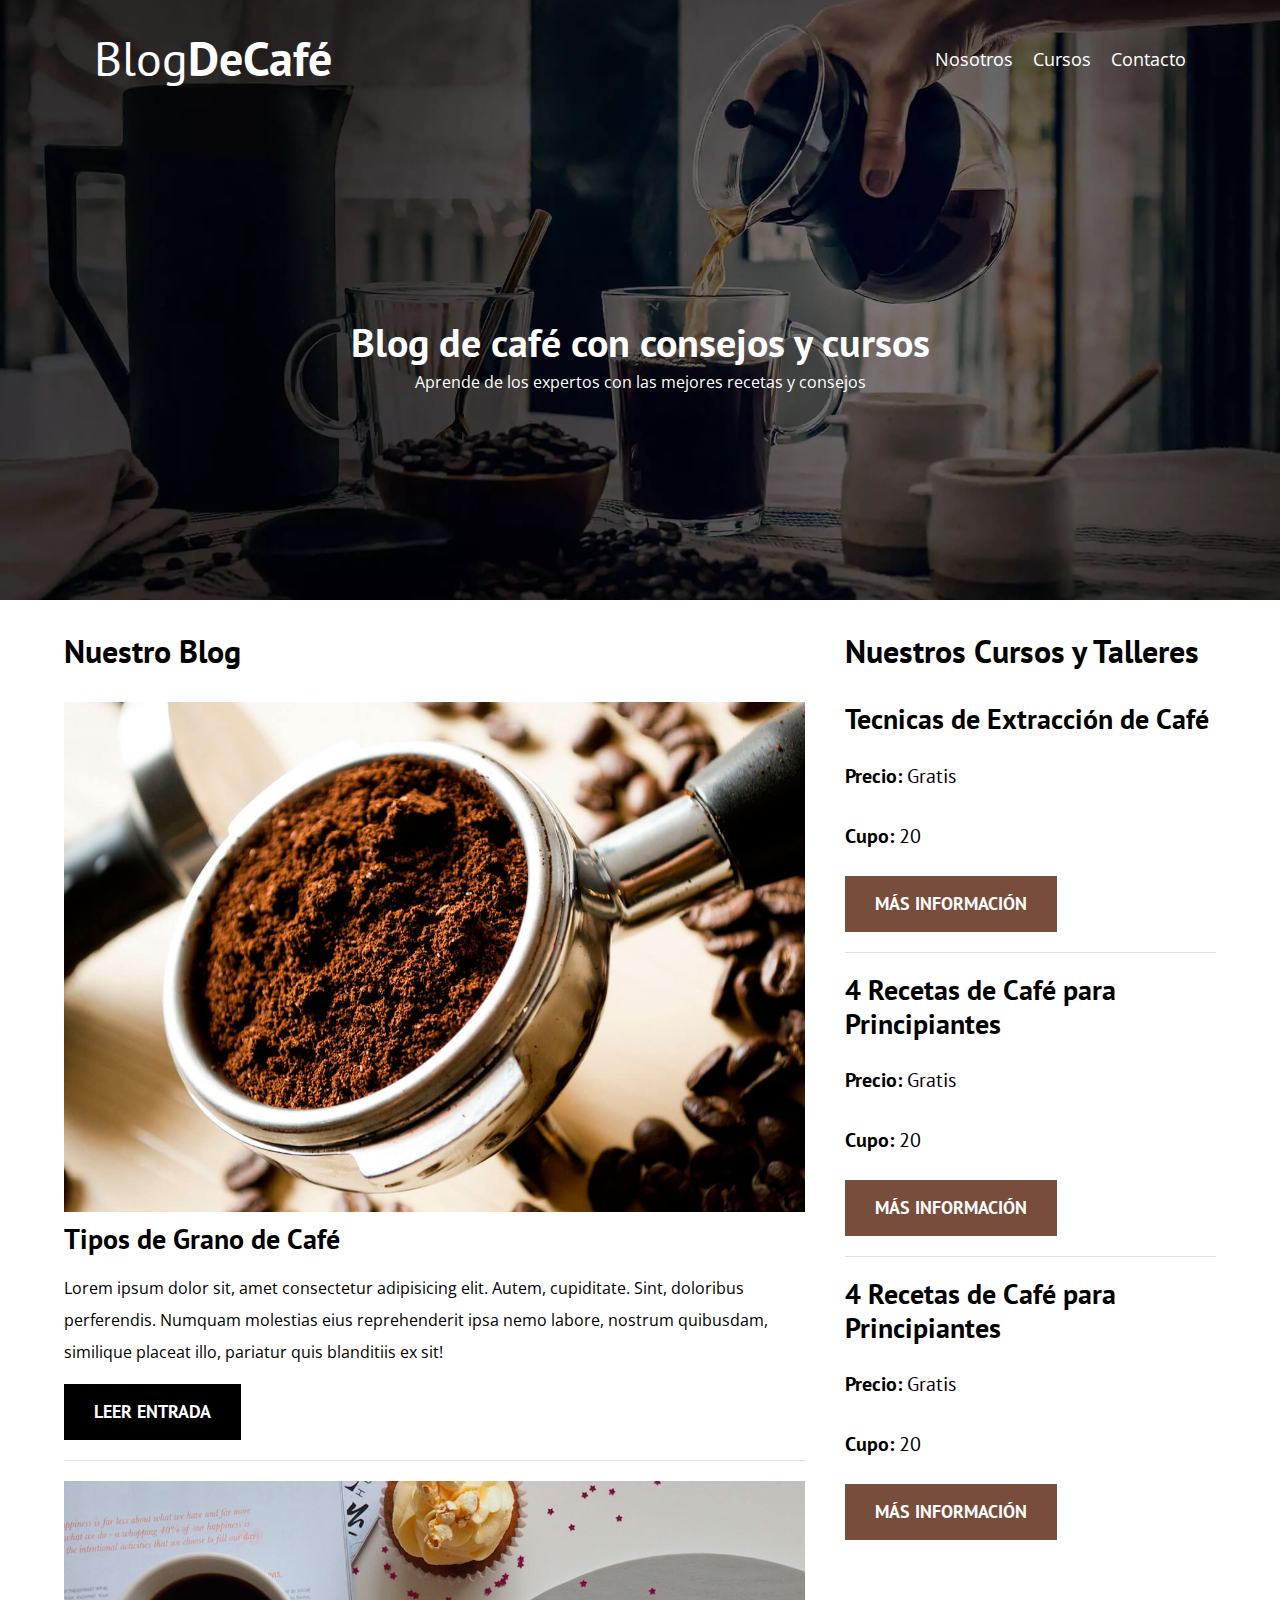
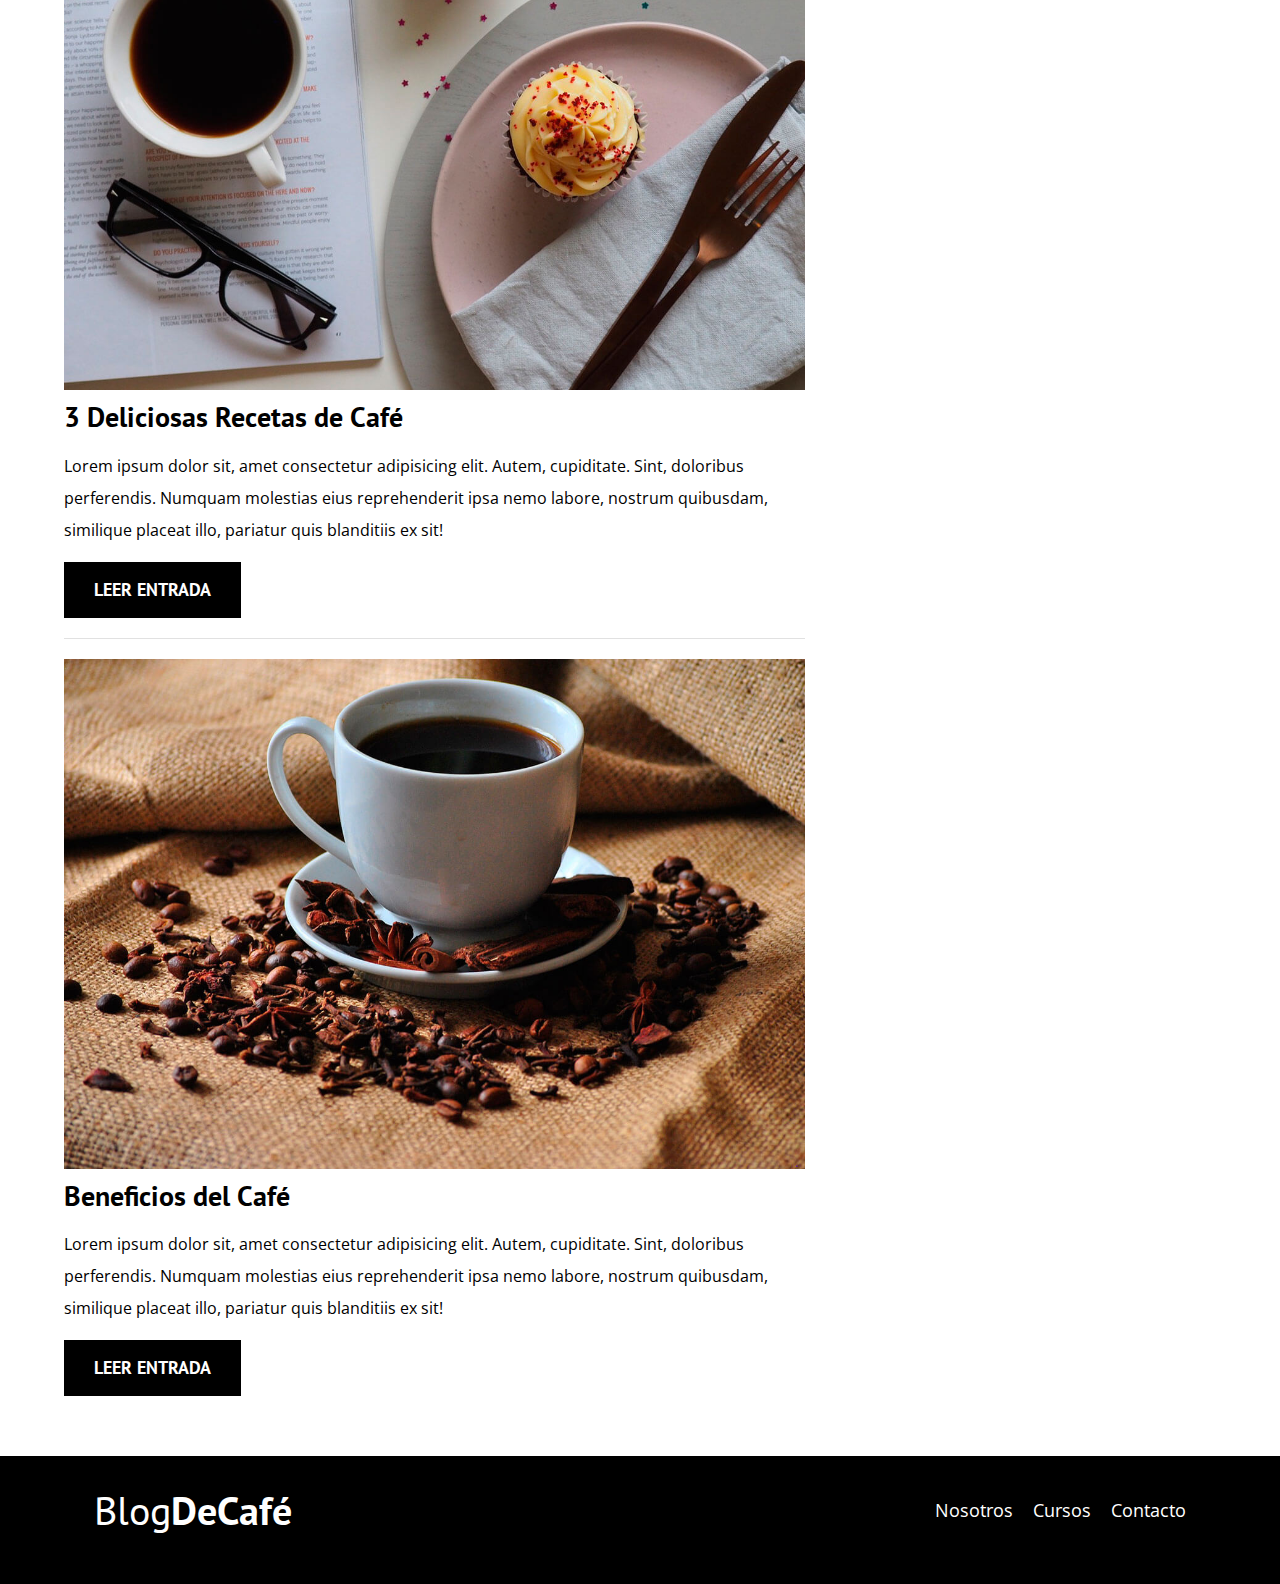
<file: index.html>
<!DOCTYPE html>
<html lang="en">
<head>
    <meta charset="UTF-8">
    <meta http-equiv="X-UA-Compatible" content="IE=edge">
    <meta name="viewport" content="width=device-width, initial-scale=1.0">
    <title>Blog de Café</title>
    <meta name="description" content="Página web de blog de café">
    <link rel="stylesheet" href="css/normalize.css">
    <link href="https://fonts.googleapis.com/css2?family=Open+Sans&family=PT+Sans:wght@400;700&display=swap" rel="stylesheet">
    <link href="https://fonts.googleapis.com/css2?family=Krub:wght@400;700&family=Staatliches&display=swap" rel="stylesheet">
    <link rel="stylesheet" href="css/style.css">

</head>
<body>

    <header class="header">

        <div class="contenedor">
            <div class="barra">
                <a class="logo" href="index.html">
                    <h1 class="logo__nombre no-margin centrar-texto">Blog<span class="logo__bold">DeCafé</span></h1>
                </a>
                <nav class="navegacion">
                    <a href="nosotros.html" class="navegacion__enlace">Nosotros</a>
                    <a href="cursos.html" class="navegacion__enlace">Cursos</a>
                    <a href="contacto.html" class="navegacion__enlace">Contacto</a>
                </nav>
            </div>
        </div>

        <div class="header__texto">
            <h2 class="no-margin">Blog de café con consejos y cursos</h2>
            <p class="no-margin">Aprende de los expertos con las mejores recetas y consejos</p>

        </div>
    </header>
    <div class="contenedor contenido-principal">
        <main class="blog">
            <h3>Nuestro Blog</h3>

            <article class="entrada"><!--Para entradas en blog img y cont-->
                <div class="entrada__imagen">
                    <img loading="lazy" src="img/blog1.jpg" alt="imagen blog">
                </div>

                <div class="entrada__contenido">
                    <h4 class="no-margin">Tipos de Grano de Café</h4>
                    <p>Lorem ipsum dolor sit, amet consectetur adipisicing elit. Autem, cupiditate. Sint, doloribus perferendis. Numquam molestias eius reprehenderit ipsa nemo labore, nostrum quibusdam, similique placeat illo, pariatur quis blanditiis ex sit!</p>
                    <a href="entrada.html" class="boton boton-primario">Leer Entrada</a>
                </div>
            </article>

            <article class="entrada"><!--Para entradas en blog img y cont-->
                <div class="entrada__imagen">
                    <img loading="lazy" src="img/blog2.jpg" alt="imagen blog">
                </div>

                <div class="entrada__contenido">
                    <h4 class="no-margin">3 Deliciosas Recetas de Café</h4>
                    <p>Lorem ipsum dolor sit, amet consectetur adipisicing elit. Autem, cupiditate. Sint, doloribus perferendis. Numquam molestias eius reprehenderit ipsa nemo labore, nostrum quibusdam, similique placeat illo, pariatur quis blanditiis ex sit!</p>
                    <a href="entrada.html" class="boton boton-primario">Leer Entrada</a>
                </div>
            </article>

            <article class="entrada"><!--Para entradas en blog img y cont-->
                <div class="entrada__imagen">
                    <img loading="lazy" src="img/blog3.jpg" alt="imagen blog">
                </div><!-- loading="lazy" carga paulatinamente los recursos a medida que el usuario va requiriendo. Mejora el rendimiento del servidor-->

                <div class="entrada__contenido">
                    <h4 class="no-margin">Beneficios del Café</h4>
                    <p>Lorem ipsum dolor sit, amet consectetur adipisicing elit. Autem, cupiditate. Sint, doloribus perferendis. Numquam molestias eius reprehenderit ipsa nemo labore, nostrum quibusdam, similique placeat illo, pariatur quis blanditiis ex sit!</p>
                    <a href="entrada.html" class="boton boton-primario">Leer Entrada</a>
                </div>
            </article>
        </main>

        <aside class="sidebar">
            <h3>Nuestros Cursos y Talleres</h3>

            <ul class="cursos no-padding">

                <li class="widget-curso">
                    <h4 class="no-margin">Tecnicas de Extracción de Café</h4>                    
                    <p class="widget-curso__label">Precio:
                        <span class="widget-curso__info">Gratis</span>
                    </p>
                    <p class="widget-curso__label">Cupo:
                        <span class="widget-curso__info">20</span>
                    </p>
                    <a href="entrada.html" class="boton boton-secundario">Más Información</a>
                </li>
                <li class="widget-curso">
                    <h4 class="no-margin">4 Recetas de Café para Principiantes</h4>                    
                    <p class="widget-curso__label">Precio:
                        <span class="widget-curso__info">Gratis</span>
                    </p>
                    <p class="widget-curso__label">Cupo:
                        <span class="widget-curso__info">20</span>
                    </p>
                    <a href="entrada.html" class="boton boton-secundario">Más Información</a>
                </li>
                <li class="widget-curso">
                    <h4 class="no-margin">4 Recetas de Café para Principiantes</h4>                    
                    <p class="widget-curso__label">Precio:
                        <span class="widget-curso__info">Gratis</span>
                    </p>
                    <p class="widget-curso__label">Cupo:
                        <span class="widget-curso__info">20</span>
                    </p>
                    <a href="entrada.html" class="boton boton-secundario">Más Información</a>
                </li>

            </ul>


        </aside>

    </div>
    
    <footer class="footer">
        <div class="contenedor">
            <div class="barra">
                <a class="logo" href="index.html">
                    <h2 class="logo__nombre no-margin centrar-texto">Blog<span class="logo__bold">DeCafé</span></h2>
                </a>
                <nav class="navegacion">
                    <a href="nosotros.html" class="navegacion__enlace">Nosotros</a>
                    <a href="cursos.html" class="navegacion__enlace">Cursos</a>
                    <a href="contacto.html" class="navegacion__enlace">Contacto</a>
                </nav>
            </div>
        </div>
    </footer>

<script src="js/modernizr.js"></script>

</body>

</html>
</file>
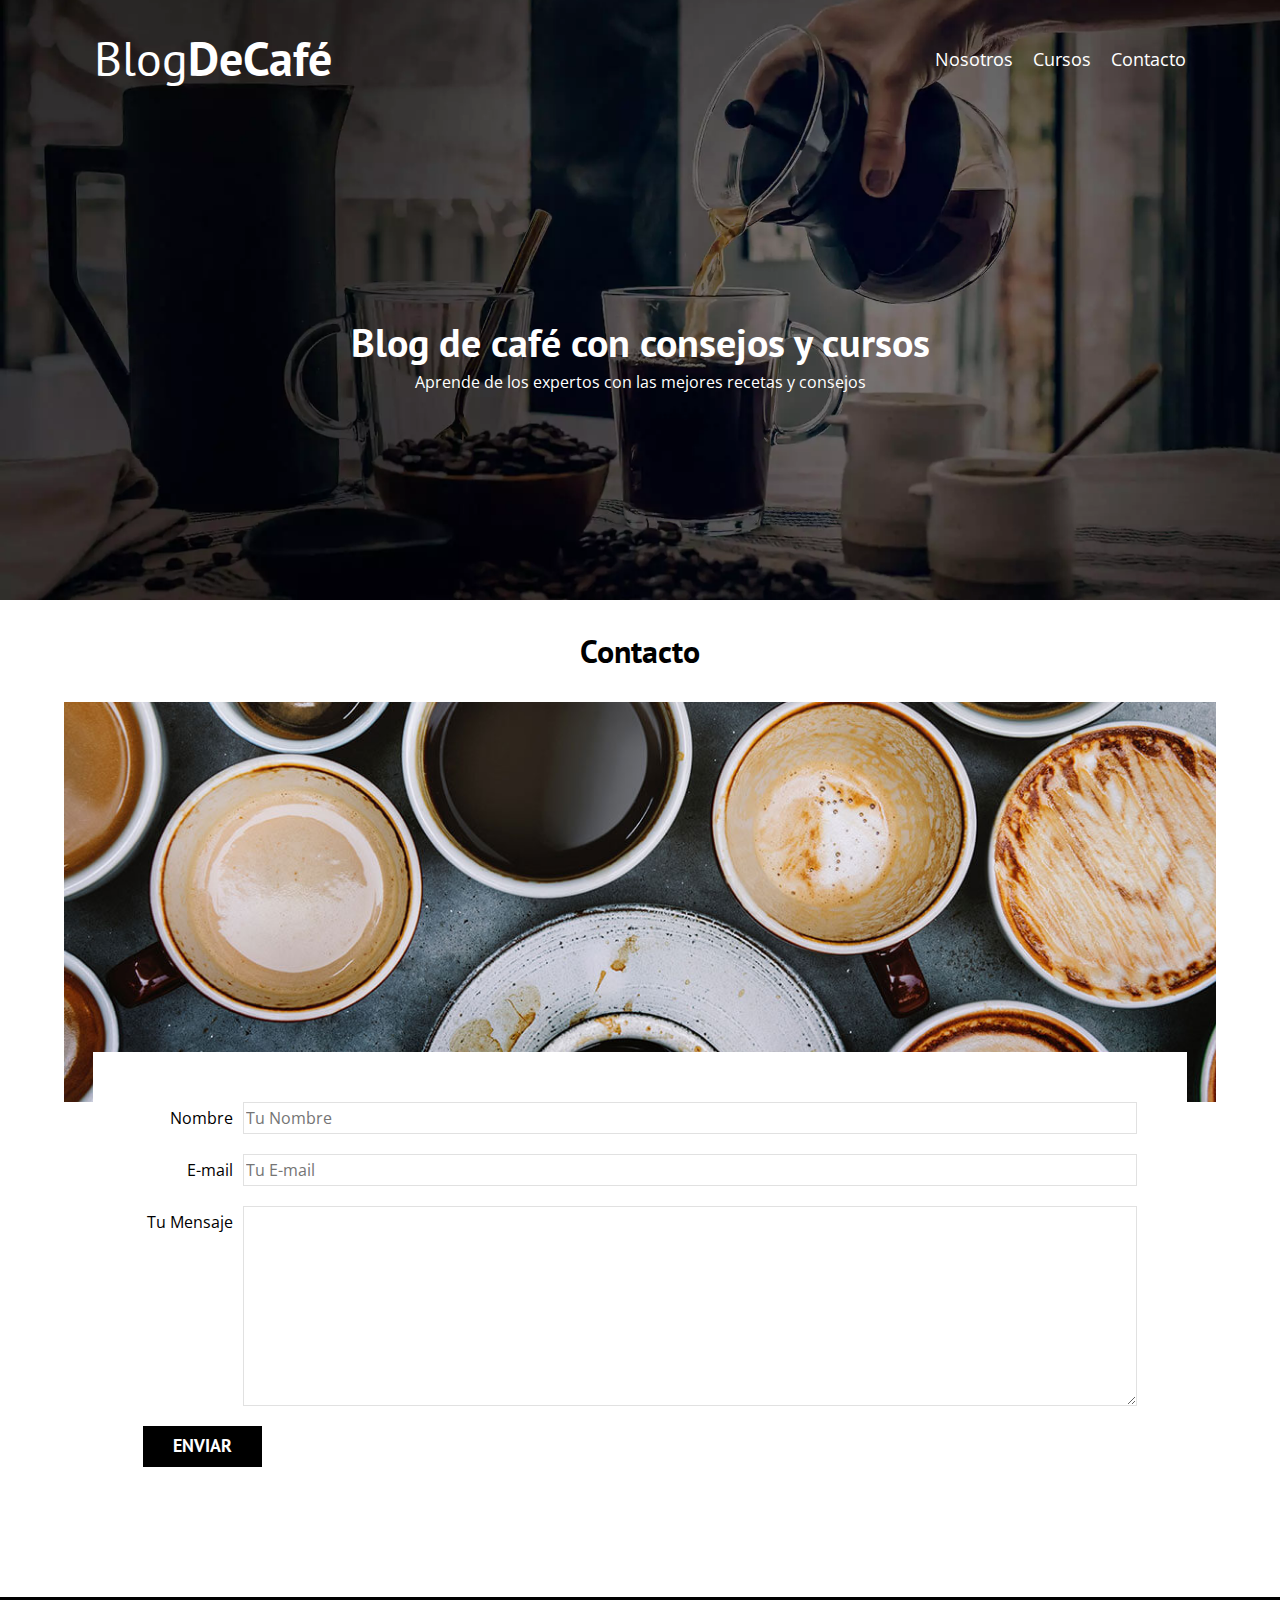
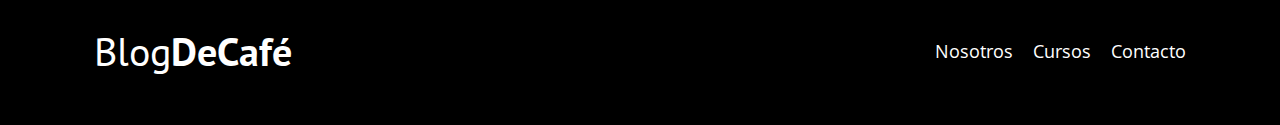
<file: contacto.html>
<!DOCTYPE html>
<html lang="en">
<head>
    <meta charset="UTF-8">
    <meta http-equiv="X-UA-Compatible" content="IE=edge">
    <meta name="viewport" content="width=device-width, initial-scale=1.0">
    <title>Blog de Café</title>
    <link rel="stylesheet" href="css/normalize.css">
    <link href="https://fonts.googleapis.com/css2?family=Open+Sans&family=PT+Sans:wght@400;700&display=swap" rel="stylesheet">
    <link href="https://fonts.googleapis.com/css2?family=Krub:wght@400;700&family=Staatliches&display=swap" rel="stylesheet">
    <link rel="stylesheet" href="css/style.css">
</head>
<body>

    <header class="header">

        <div class="contenedor">
            <div class="barra">
                <a class="logo" href="index.html">
                    <h1 class="logo__nombre no-margin centrar-texto">Blog<span class="logo__bold">DeCafé</span></h1>
                </a>
                <nav class="navegacion">
                    <a href="nosotros.html" class="navegacion__enlace">Nosotros</a>
                    <a href="cursos.html" class="navegacion__enlace">Cursos</a>
                    <a href="contacto.html" class="navegacion__enlace">Contacto</a>
                </nav>
            </div>
        </div>

        <div class="header__texto">
            <h2 class="no-margin">Blog de café con consejos y cursos</h2>
            <p class="no-margin">Aprende de los expertos con las mejores recetas y consejos</p>

        </div>
    </header>
    <main class="contenedor">
        <h3 class="centrar-texto">Contacto</h3>

        <div class="contacto-bg"></div>
        
        <form class="formulario">
            <div class="campo">
                <label class="campo__label" for="nombre">Nombre</label>
                <input class="campo__field" type="text" placeholder="Tu Nombre" id="nombre">
            </div>
            <div class="campo">
                <label class="campo__label" for="email">E-mail</label>
                <input class="campo__field" type="text" placeholder="Tu E-mail" id="email">
            </div>
            <div class="campo">
                <label class="campo__label" for="mensaje">Tu Mensaje</label>
                <textarea class="campo__field campo__field--textarea" id="mensaje"></textarea>
            </div>
            <div class="campo">
                <input type="submit" value="Enviar" class="boton boton-primario">
            </div>
        </form>

    </main>
    
    <footer class="footer">
        <div class="contenedor">
            <div class="barra">
                <a class="logo" href="index.html">
                    <h2 class="logo__nombre no-margin centrar-texto">Blog<span class="logo__bold">DeCafé</span></h2>
                </a>
                <nav class="navegacion">
                    <a href="nosotros.html" class="navegacion__enlace">Nosotros</a>
                    <a href="cursos.html" class="navegacion__enlace">Cursos</a>
                    <a href="contacto.html" class="navegacion__enlace">Contacto</a>
                </nav>
            </div>
        </div>
    </footer>
    <script src="js/modernizr.js"></script>
</body>

</html>
</file>
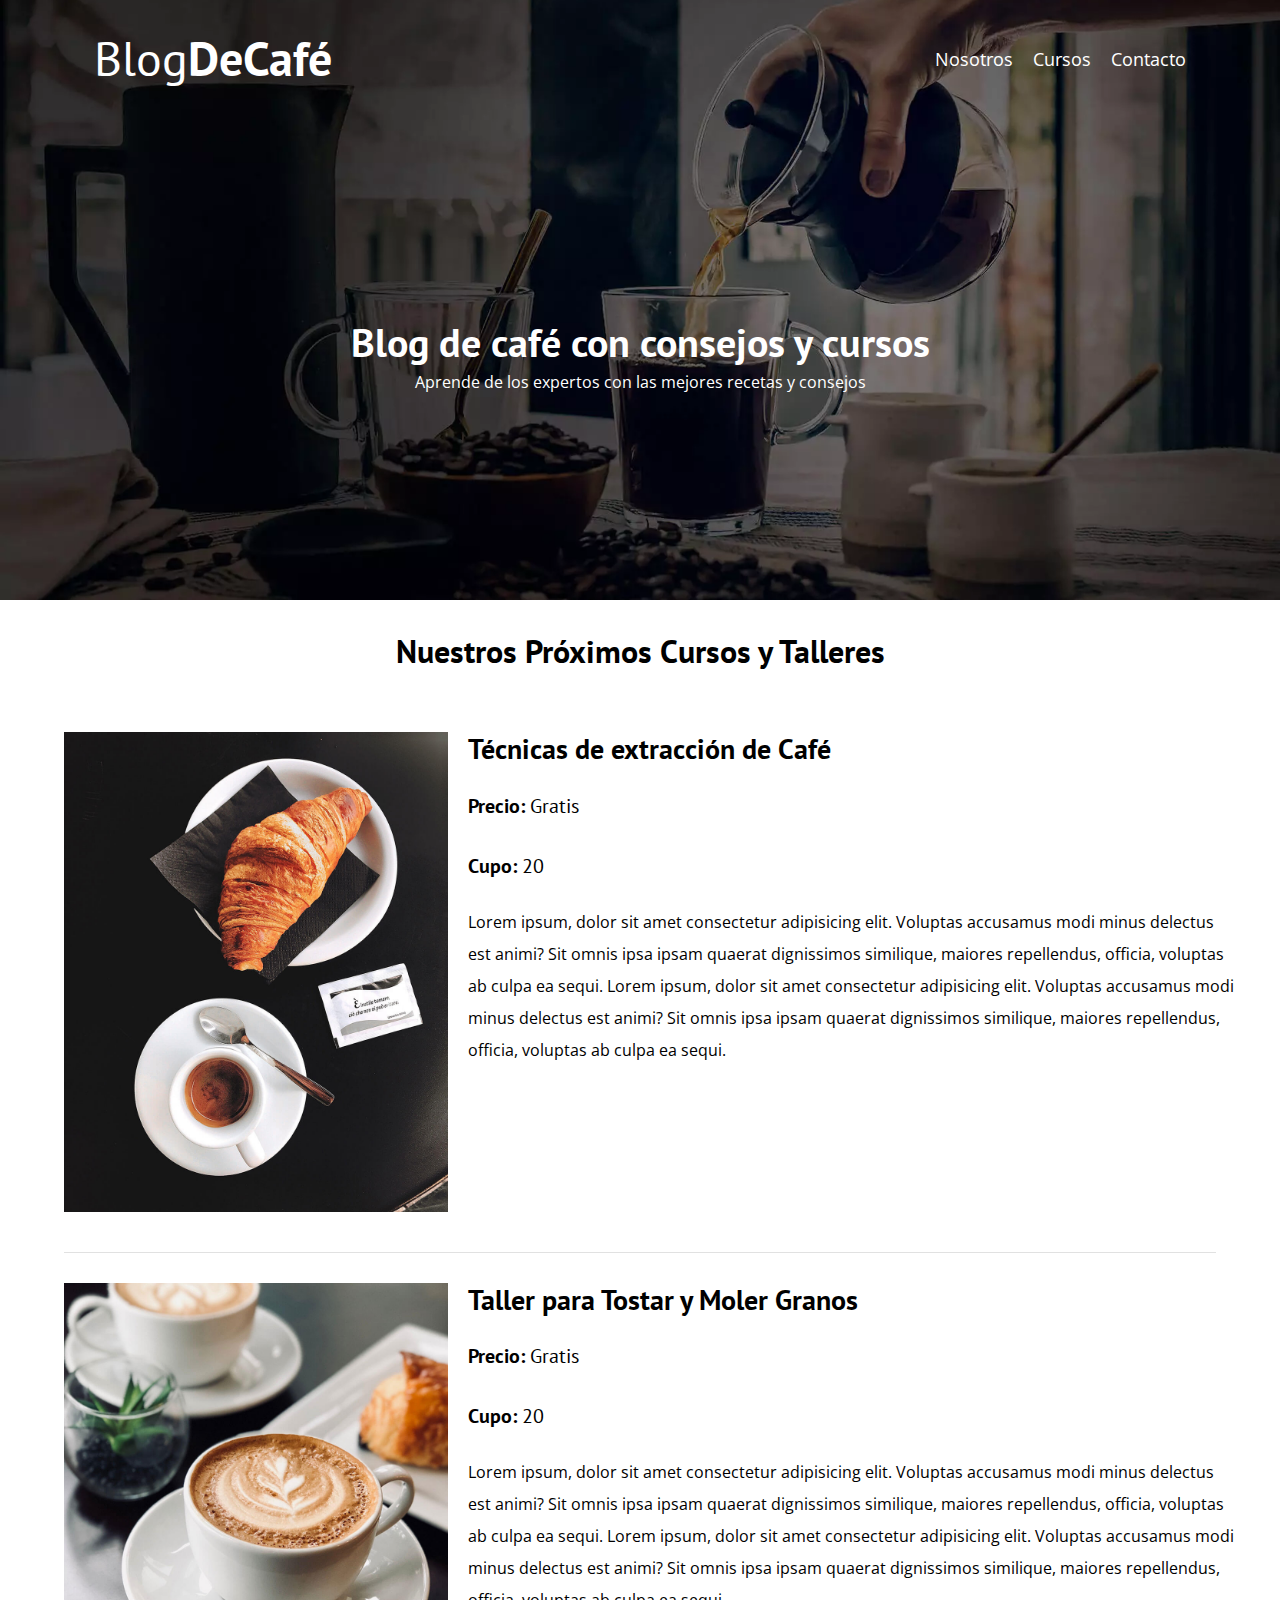
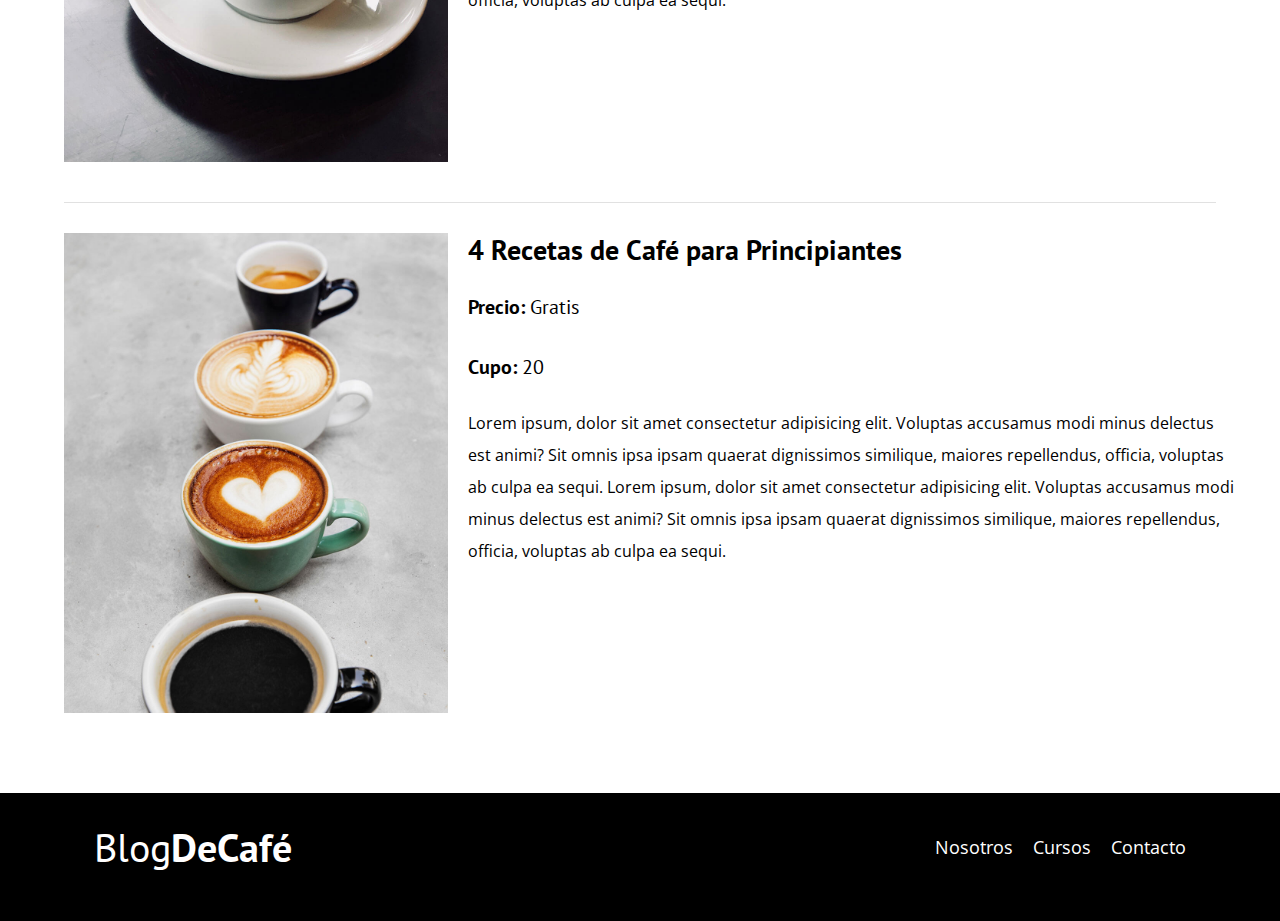
<file: cursos.html>
<!DOCTYPE html>
<html lang="en">
<head>
    <meta charset="UTF-8">
    <meta http-equiv="X-UA-Compatible" content="IE=edge">
    <meta name="viewport" content="width=device-width, initial-scale=1.0">
    <title>Blog de Café</title>
    <link rel="stylesheet" href="css/normalize.css">
    <link href="https://fonts.googleapis.com/css2?family=Open+Sans&family=PT+Sans:wght@400;700&display=swap" rel="stylesheet">
    <link href="https://fonts.googleapis.com/css2?family=Krub:wght@400;700&family=Staatliches&display=swap" rel="stylesheet">
    <link rel="stylesheet" href="css/style.css">
</head>
<body>

    <header class="header">

        <div class="contenedor">
            <div class="barra">
                <a class="logo" href="index.html">
                    <h1 class="logo__nombre no-margin centrar-texto">Blog<span class="logo__bold">DeCafé</span></h1>
                </a>
                <nav class="navegacion">
                    <a href="nosotros.html" class="navegacion__enlace">Nosotros</a>
                    <a href="cursos.html" class="navegacion__enlace">Cursos</a>
                    <a href="contacto.html" class="navegacion__enlace">Contacto</a>
                </nav>
            </div>
        </div>

        <div class="header__texto">
            <h2 class="no-margin">Blog de café con consejos y cursos</h2>
            <p class="no-margin">Aprende de los expertos con las mejores recetas y consejos</p>

        </div>
    </header>
    
    <main class="contenedor">
        <h3 class="centrar-texto">Nuestros Próximos Cursos y Talleres</h3>

        <div class="curso">
            <div class="curso__imagen">
                <img src="img/curso1.jpg" alt="Imagen del curso">
            </div>
            <div class="curso__informacion">
                <h4 class="no-margin">Técnicas de extracción de Café</h4>
                <p class="curso__label">Precio:
                    <span class="curso__info">Gratis</span>
                </p>
                <p class="curso__label">Cupo:
                    <span class="curso__info">20</span>
                </p>
                <p>Lorem ipsum, dolor sit amet consectetur adipisicing elit. Voluptas accusamus modi minus delectus est animi? Sit omnis ipsa ipsam quaerat dignissimos similique, maiores repellendus, officia, voluptas ab culpa ea sequi. Lorem ipsum, dolor sit amet consectetur adipisicing elit. Voluptas accusamus modi minus delectus est animi? Sit omnis ipsa ipsam quaerat dignissimos similique, maiores repellendus, officia, voluptas ab culpa ea sequi.</p>
            </div><!--.curso-informacion-->
        </div><!--.curso-->

        <div class="curso">
            <div class="curso__imagen">
                <img src="img/curso2.jpg" alt="Imagen del curso">
            </div>
            <div class="curso__informacion">
                <h4 class="no-margin">Taller para Tostar y Moler Granos</h4>
                <p class="curso__label">Precio:
                    <span class="curso__info">Gratis</span>
                </p>
                <p class="curso__label">Cupo:
                    <span class="curso__info">20</span>
                </p>
                <p>Lorem ipsum, dolor sit amet consectetur adipisicing elit. Voluptas accusamus modi minus delectus est animi? Sit omnis ipsa ipsam quaerat dignissimos similique, maiores repellendus, officia, voluptas ab culpa ea sequi. Lorem ipsum, dolor sit amet consectetur adipisicing elit. Voluptas accusamus modi minus delectus est animi? Sit omnis ipsa ipsam quaerat dignissimos similique, maiores repellendus, officia, voluptas ab culpa ea sequi.</p>
            </div><!--.curso-informacion-->
        </div><!--.curso-->

        <div class="curso">
            <div class="curso__imagen">
                <img src="img/curso3.jpg" alt="Imagen del curso">
            </div>
            <div class="curso__informacion">
                <h4 class="no-margin">4 Recetas de Café para Principiantes</h4>
                <p class="curso__label">Precio:
                    <span class="curso__info">Gratis</span>
                </p>
                <p class="curso__label">Cupo:
                    <span class="curso__info">20</span>
                </p>
                <p>Lorem ipsum, dolor sit amet consectetur adipisicing elit. Voluptas accusamus modi minus delectus est animi? Sit omnis ipsa ipsam quaerat dignissimos similique, maiores repellendus, officia, voluptas ab culpa ea sequi. Lorem ipsum, dolor sit amet consectetur adipisicing elit. Voluptas accusamus modi minus delectus est animi? Sit omnis ipsa ipsam quaerat dignissimos similique, maiores repellendus, officia, voluptas ab culpa ea sequi.</p>
            </div><!--.curso-informacion-->
        </div><!--.curso-->

    </main>
   
    
    <footer class="footer">
        <div class="contenedor">
            <div class="barra">
                <a class="logo" href="index.html">
                    <h2 class="logo__nombre no-margin centrar-texto">Blog<span class="logo__bold">DeCafé</span></h2>
                </a>
                <nav class="navegacion">
                    <a href="nosotros.html" class="navegacion__enlace">Nosotros</a>
                    <a href="cursos.html" class="navegacion__enlace">Cursos</a>
                    <a href="contacto.html" class="navegacion__enlace">Contacto</a>
                </nav>
            </div>
        </div>
    </footer>
    <script src="js/modernizr.js"></script>
</body>

</html>
</file>
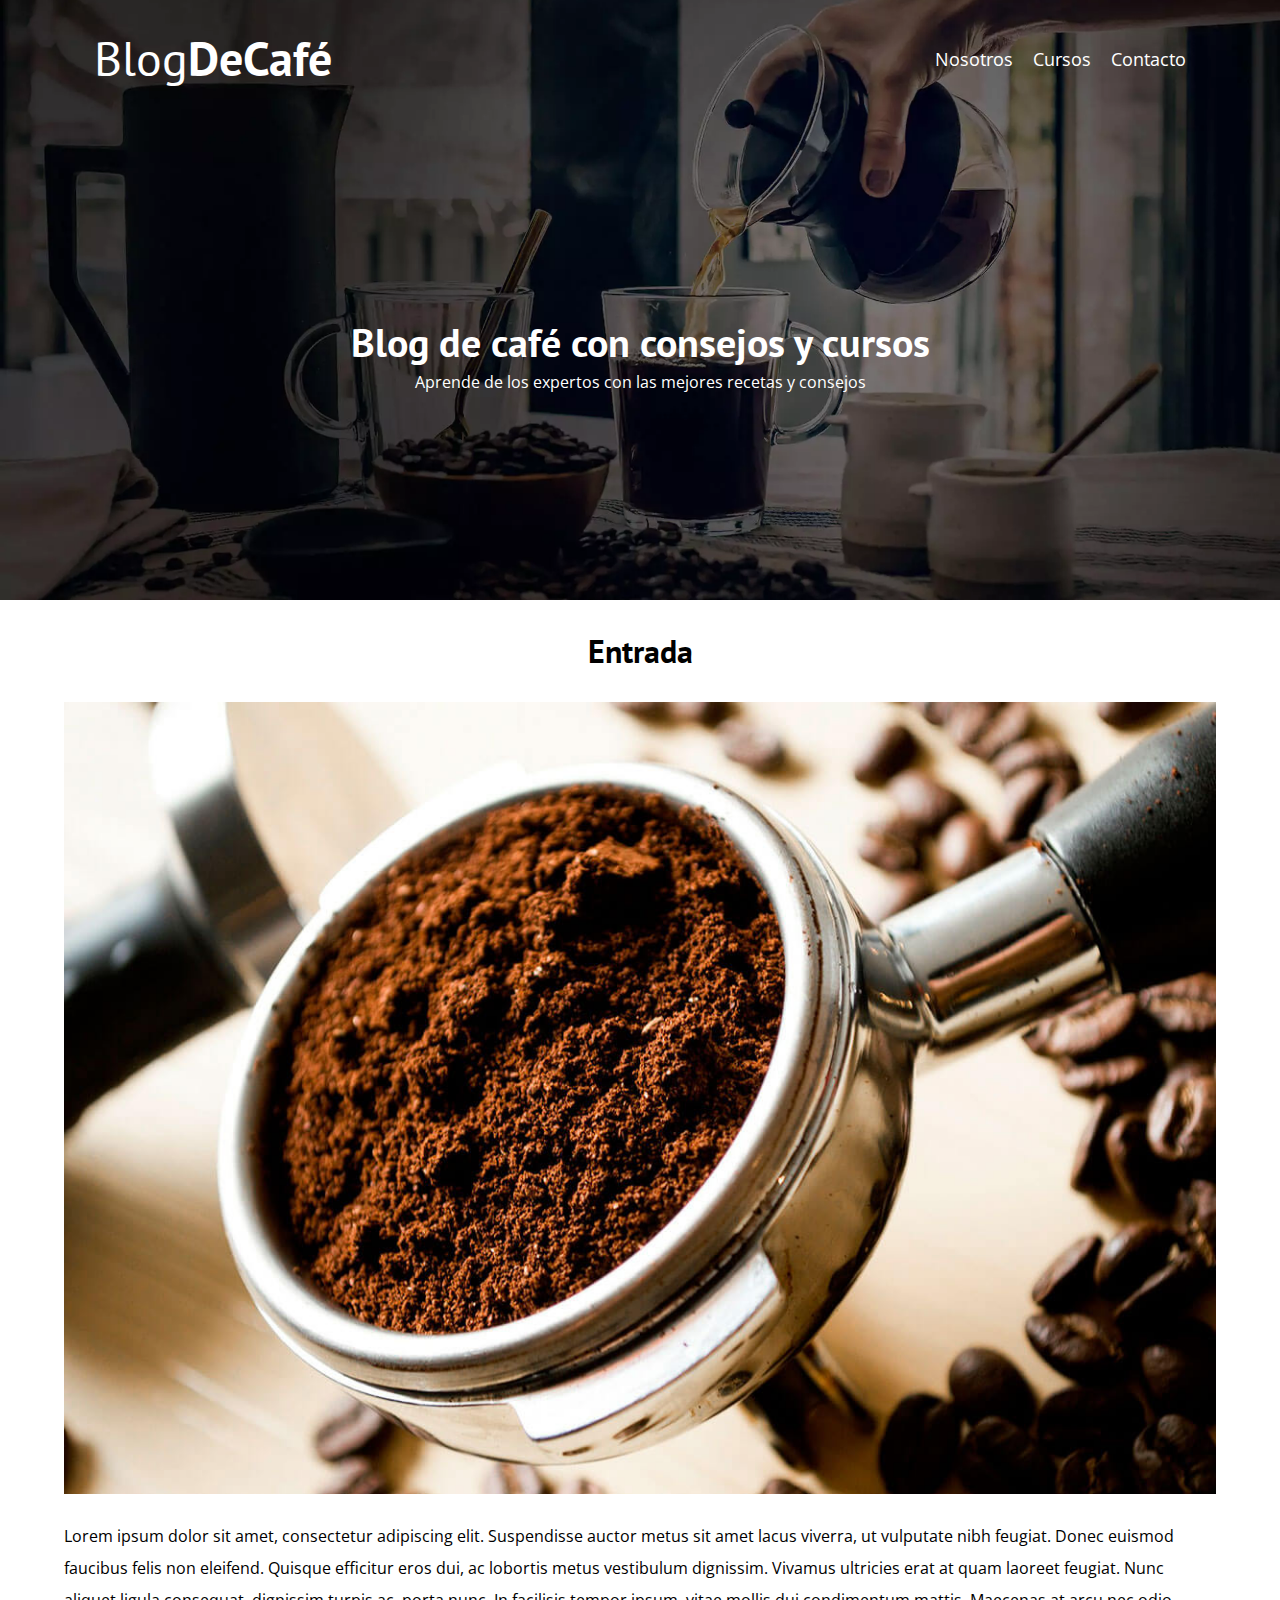
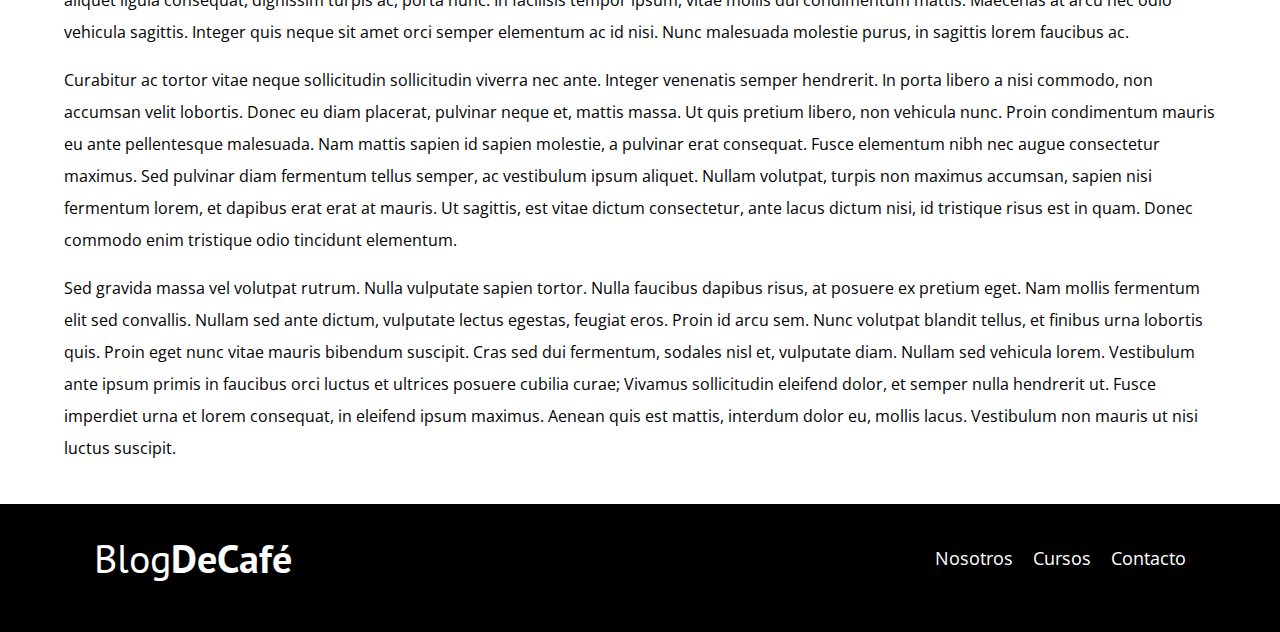
<file: entrada.html>
<!DOCTYPE html>
<html lang="en">
<head>
    <meta charset="UTF-8">
    <meta http-equiv="X-UA-Compatible" content="IE=edge">
    <meta name="viewport" content="width=device-width, initial-scale=1.0">
    <title>Blog de Café</title>
    <link rel="stylesheet" href="css/normalize.css">
    <link href="https://fonts.googleapis.com/css2?family=Open+Sans&family=PT+Sans:wght@400;700&display=swap" rel="stylesheet">
    <link href="https://fonts.googleapis.com/css2?family=Krub:wght@400;700&family=Staatliches&display=swap" rel="stylesheet">
    <link rel="stylesheet" href="css/style.css">
</head>
<body>

    <header class="header">

        <div class="contenedor">
            <div class="barra">
                <a class="logo" href="index.html">
                    <h1 class="logo__nombre no-margin centrar-texto">Blog<span class="logo__bold">DeCafé</span></h1>
                </a>
                <nav class="navegacion">
                    <a href="nosotros.html" class="navegacion__enlace">Nosotros</a>
                    <a href="cursos.html" class="navegacion__enlace">Cursos</a>
                    <a href="contacto.html" class="navegacion__enlace">Contacto</a>
                </nav>
            </div>
        </div>

        <div class="header__texto">
            <h2 class="no-margin">Blog de café con consejos y cursos</h2>
            <p class="no-margin">Aprende de los expertos con las mejores recetas y consejos</p>

        </div>
    </header>
    <main class="contenedor">
        <h3 class="centrar-texto">Entrada</h3>
        
        <img src="img/blog1.jpg" alt="Imagen entrada">

        <p>Lorem ipsum dolor sit amet, consectetur adipiscing elit. Suspendisse auctor metus sit amet lacus viverra, ut vulputate nibh feugiat. Donec euismod faucibus felis non eleifend. Quisque efficitur eros dui, ac lobortis metus vestibulum dignissim. Vivamus ultricies erat at quam laoreet feugiat. Nunc aliquet ligula consequat, dignissim turpis ac, porta nunc. In facilisis tempor ipsum, vitae mollis dui condimentum mattis. Maecenas at arcu nec odio vehicula sagittis. Integer quis neque sit amet orci semper elementum ac id nisi. Nunc malesuada molestie purus, in sagittis lorem faucibus ac.</p>
        <p>Curabitur ac tortor vitae neque sollicitudin sollicitudin viverra nec ante. Integer venenatis semper hendrerit. In porta libero a nisi commodo, non accumsan velit lobortis. Donec eu diam placerat, pulvinar neque et, mattis massa. Ut quis pretium libero, non vehicula nunc. Proin condimentum mauris eu ante pellentesque malesuada. Nam mattis sapien id sapien molestie, a pulvinar erat consequat. Fusce elementum nibh nec augue consectetur maximus. Sed pulvinar diam fermentum tellus semper, ac vestibulum ipsum aliquet. Nullam volutpat, turpis non maximus accumsan, sapien nisi fermentum lorem, et dapibus erat erat at mauris. Ut sagittis, est vitae dictum consectetur, ante lacus dictum nisi, id tristique risus est in quam. Donec commodo enim tristique odio tincidunt elementum.</p>
        <p>Sed gravida massa vel volutpat rutrum. Nulla vulputate sapien tortor. Nulla faucibus dapibus risus, at posuere ex pretium eget. Nam mollis fermentum elit sed convallis. Nullam sed ante dictum, vulputate lectus egestas, feugiat eros. Proin id arcu sem. Nunc volutpat blandit tellus, et finibus urna lobortis quis. Proin eget nunc vitae mauris bibendum suscipit. Cras sed dui fermentum, sodales nisl et, vulputate diam. Nullam sed vehicula lorem. Vestibulum ante ipsum primis in faucibus orci luctus et ultrices posuere cubilia curae; Vivamus sollicitudin eleifend dolor, et semper nulla hendrerit ut. Fusce imperdiet urna et lorem consequat, in eleifend ipsum maximus. Aenean quis est mattis, interdum dolor eu, mollis lacus. Vestibulum non mauris ut nisi luctus suscipit.</p>

    </main>
    
    <footer class="footer">
        <div class="contenedor">
            <div class="barra">
                <a class="logo" href="index.html">
                    <h2 class="logo__nombre no-margin centrar-texto">Blog<span class="logo__bold">DeCafé</span></h2>
                </a>
                <nav class="navegacion">
                    <a href="nosotros.html" class="navegacion__enlace">Nosotros</a>
                    <a href="cursos.html" class="navegacion__enlace">Cursos</a>
                    <a href="contacto.html" class="navegacion__enlace">Contacto</a>
                </nav>
            </div>
        </div>
    </footer>
    <script src="js/modernizr.js"></script>
</body>

</html>
</file>
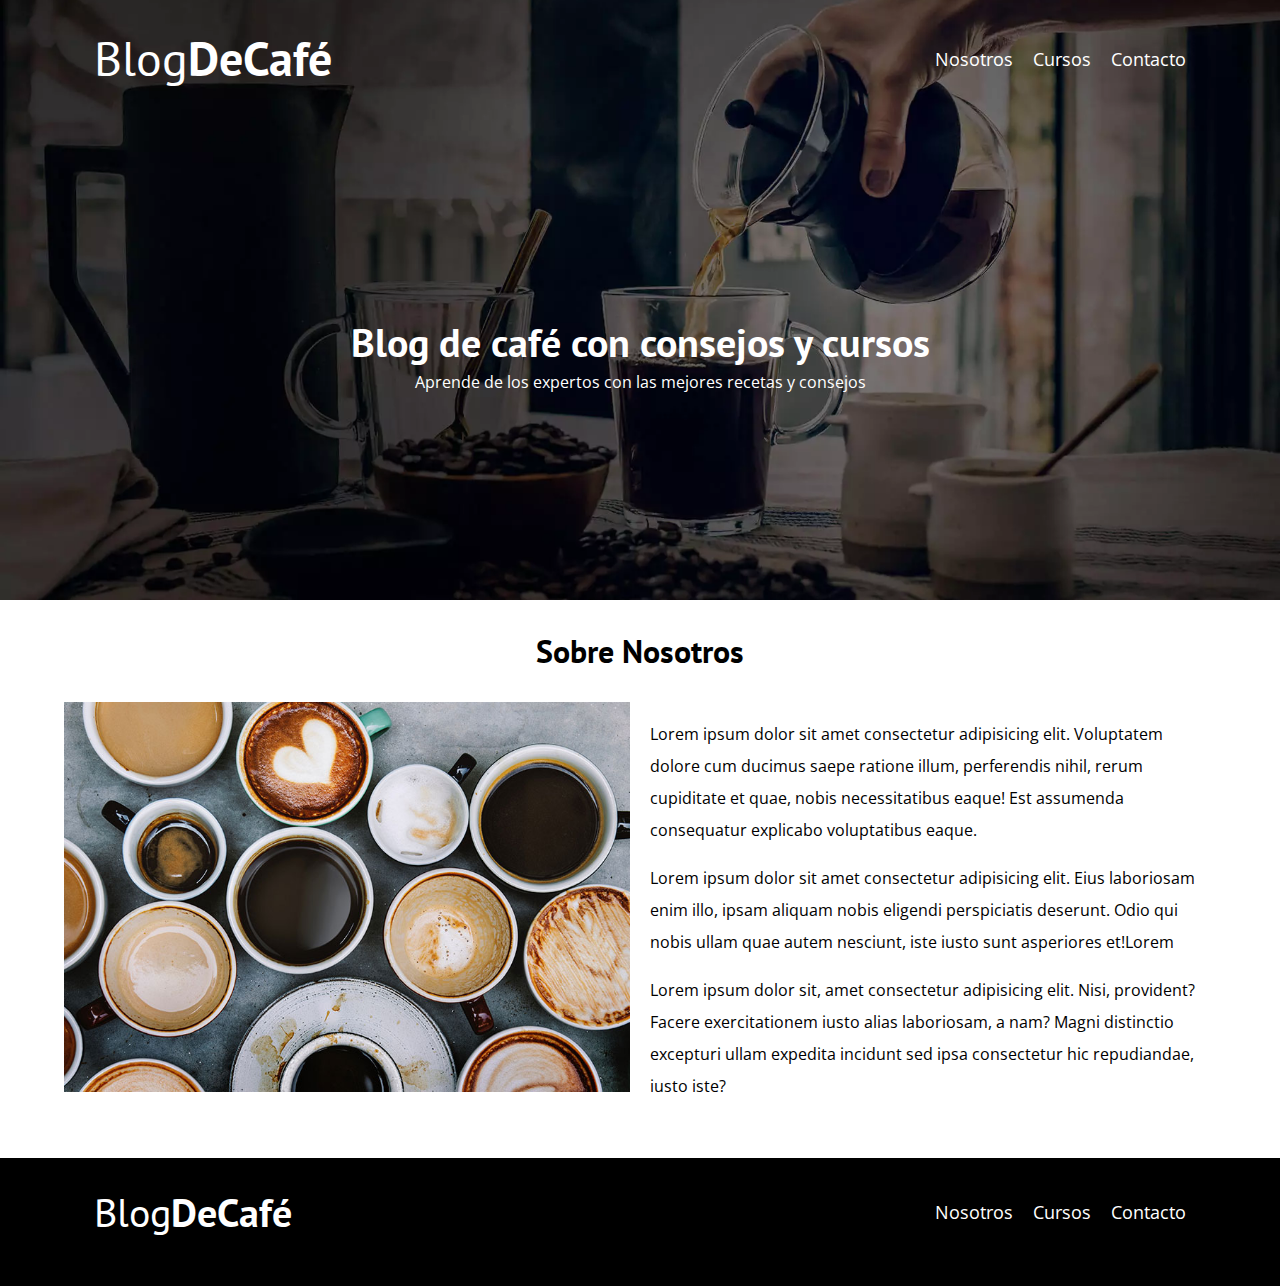
<file: nosotros.html>
<!DOCTYPE html>
<html lang="en">
<head>
    <meta charset="UTF-8">
    <meta http-equiv="X-UA-Compatible" content="IE=edge">
    <meta name="viewport" content="width=device-width, initial-scale=1.0">
    <title>Blog de Café</title>
    <link rel="stylesheet" href="css/normalize.css">
    <link href="https://fonts.googleapis.com/css2?family=Open+Sans&family=PT+Sans:wght@400;700&display=swap" rel="stylesheet">
    <link href="https://fonts.googleapis.com/css2?family=Krub:wght@400;700&family=Staatliches&display=swap" rel="stylesheet">
    <link rel="stylesheet" href="css/style.css">
</head>
<body>

    <header class="header">

        <div class="contenedor">
            <div class="barra">
                <a class="logo" href="index.html">
                    <h1 class="logo__nombre no-margin centrar-texto">Blog<span class="logo__bold">DeCafé</span></h1>
                </a>
                <nav class="navegacion">
                    <a href="nosotros.html" class="navegacion__enlace">Nosotros</a>
                    <a href="cursos.html" class="navegacion__enlace">Cursos</a>
                    <a href="contacto.html" class="navegacion__enlace">Contacto</a>
                </nav>
            </div>
        </div>

        <div class="header__texto">
            <h2 class="no-margin">Blog de café con consejos y cursos</h2>
            <p class="no-margin">Aprende de los expertos con las mejores recetas y consejos</p>

        </div>
    </header>
    <main class="contenedor">
        <h3 class="centrar-texto">Sobre Nosotros</h3>
        <div class="sobre-nosotros">
            <div class="sobre-nosotros__imagen">
                <img src="img/nosotros.jpg" alt="imagen nosotros">
            </div>
            <div class="sobre-nosotros__texto">
                <p>Lorem ipsum dolor sit amet consectetur adipisicing elit. Voluptatem dolore cum ducimus saepe ratione illum, perferendis nihil, rerum cupiditate et quae, nobis necessitatibus eaque! Est assumenda consequatur explicabo voluptatibus eaque.</p>
                <p>Lorem ipsum dolor sit amet consectetur adipisicing elit. Eius laboriosam enim illo, ipsam aliquam nobis eligendi perspiciatis deserunt. Odio qui nobis ullam quae autem nesciunt, iste iusto sunt asperiores et!Lorem</p>
                <p>Lorem ipsum dolor sit, amet consectetur adipisicing elit. Nisi, provident? Facere exercitationem iusto alias laboriosam, a nam? Magni distinctio excepturi ullam expedita incidunt sed ipsa consectetur hic repudiandae, iusto iste?</p>
            </div>

        </div>

    </main>
    
    <footer class="footer">
        <div class="contenedor">
            <div class="barra">
                <a class="logo" href="index.html">
                    <h2 class="logo__nombre no-margin centrar-texto">Blog<span class="logo__bold">DeCafé</span></h2>
                </a>
                <nav class="navegacion">
                    <a href="nosotros.html" class="navegacion__enlace">Nosotros</a>
                    <a href="cursos.html" class="navegacion__enlace">Cursos</a>
                    <a href="contacto.html" class="navegacion__enlace">Contacto</a>
                </nav>
            </div>
        </div>
    </footer>
    <script src="js/modernizr.js"></script>    
</body>

</html>
</file>
<file: css/style.css>
:root {
    --fuenteHeading: 'PT Sans', sans-serif;
    --fuenteParrafos: 'Open Sans', sans-serif;

    --primario:#784D3C;
    --blanco: #ffffff;
    --negro: #000000;
    --gris: #e1e1e1;
}
html {
    box-sizing: border-box;
    font-size: 62.5%;/* 1rem = 10px */
}
*, *:before, *:after {
    box-sizing: inherit;
}
body {
    font-family: var(--fuenteParrafos);
    font-size: 1.6rem;
    line-height: 2;
}
/** Globales **/
.contenedor {
    max-width: 120rem;
    width: 90%;
    margin: 0 auto;
}
a {
    text-decoration: none;
}
h1, h2, h3, h4 {
    font-family: var(--fuenteHeading);
    line-height: 1.2;
}
h1 {
    font-size: 4.8rem;
}
h2 {
    font-size: 4rem;
}
h3 {
    font-size: 3.2rem;
}
h4 {
    font-size: 2.8rem;
}
img {
    max-width: 100%;
}
/** Utilidades **/
.no-margin {
    margin: 0;
}
.no-padding {
    padding: 0;
}
.centrar-texto {
    text-align: center;
}

/** Header **/
.webp .header {
    background-image: url(../img/banner.webp);
}
.no-webp .header {
    background-image: url(../img/banner.jpg);/*de línea 69 a 66*/
}
.header {
    
    height: 60rem;
    background-size: cover;/*usa todo el espacio disponible*/
    background-repeat: no-repeat;/*para que no se repita*/
    background-position: center center;/*para que cuando achique se vea el centro*/
}
.header__texto {
    color: var(--blanco);
    text-align: center;
    margin-top: 8rem;
}
@media (min-width:  768px) {
     .header__texto {
         margin-top: 20rem;
     }
}
.barra {
    padding: 3rem;
}
@media (min-width:  768px) {
    .barra {
        display: flex;
        justify-content: space-between;
        align-items: center;        
    }
}
.logo {
    color: var(--blanco);
}
.logo__nombre {
    font-weight: 400;
}
.logo__bold {
    font-weight: 700;
}
@media (min-width:  768px) {
    .navegacion {
        display:flex;
        gap: 2rem;
    }
}
.navegacion__enlace {
    display: block;
    text-align: center;
    font-size: 1.8rem;
    color: var(--blanco);
}
@media (min-width:  768px) {
     .contenido-principal {
         display: grid;
         grid-template-columns: 2fr 1fr;
         column-gap: 4rem;
     }
}
.entrada {
    border-bottom: 0.1rem solid var(--gris);
    margin-bottom: 2rem;
}
.entrada:last-of-type {  /*Selecciona el último elemento de varios iguales*/
    border:none;
    margin-bottom: 0;
}
.boton {
    display: block;
    font-family: var(--fuenteHeading);
    color: var(--blanco);
    text-align: center;
    padding: 1rem 3rem;
    font-size: 1.8rem;
    text-transform: uppercase;
    font-weight: 700;
    margin-bottom: 2rem;
    border: none;
}
@media (min-width:  768px) {
     .boton {
         display:inline-block;
     }
}
.boton:hover {
    cursor: pointer;
}
.boton-primario {
    background-color: var(--negro);
}
.boton-secundario {
    background-color: var(--primario);
}
.cursos {
    list-style: none;
}
.widget-curso {
    border-bottom: 0.1rem solid var(--gris);
    margin-bottom: 2rem;
}
.widget-curso:last-of-type{
    border: none;
    margin-bottom: 0;
}
.widget-curso__label {
    font-family: var(--fuenteHeading);
    font-weight: 700;
    font-size: 2rem;
}
.widget-curso__info {
    font-weight: 400;
    font-size: 2rem;
}
.footer {
    display: block;
    background-color: var(--negro);
}
/*@media (min-width:  768px) {
    .footer {
        background-size: cover;
        display: flex;
        justify-content: space-between;
        align-items: center; 
        margin-top: 4rem;   
        padding: 3rem 0;    
    }
}*/
.footer {
    background-color: var(--negro);
    padding-bottom: 2rem;
    margin-top: 4rem;
}

/* Sobre Nosotros */
@media (min-width:  768px) {
     .sobre-nosotros {
         display: flex; /* ESTO ES CON FLEX */
         gap:2rem;/* Recordar que Gap no tiene mucho soporte*/
         /*justify-content: space-between; se quita el gap(191) y se deja flex-basis(197)*/
     }
     .sobre-nosotros__imagen,
     .sobre-nosotros__texto {
         flex-basis: 50%;
         /* flex-basis: calc(50% - 1rem); */
     }

     .sobre-nosotros {
         display: grid;  /* ESTO ES CON GRID */
         grid-template-columns: repeat(2, 1fr); 
         column-gap: 2rem;
     }
}

/** Cursos  **/
.curso {
    padding: 3rem 0;
    border-bottom: 1px solid var(--gris);
}
@media (min-width:  768px) {
     .curso {
        display: grid;
        grid-template-columns: 33.3% 66.6%;
        column-gap: 2rem;
     }
}
.curso:last-of-type {
    border-bottom: none;
}
.curso__label {
    font-family: var(--fuenteHeading);
    font-weight: 700;
    font-size: 2rem;
}
.curso__info {
    font-weight: 400;
    font-size: 2rem;
}
/* Nosotros */
.contacto-bg {
    background-image: url(../img/contacto.jpg);
    height: 40rem;
    background-size: cover;
    background-repeat: no-repeat;
    background-position: center center;
}
.formulario {
    background-color: var(--blanco);
    margin: -5rem auto 0 auto;
    width: 95%;
    padding: 5rem;
}
.campo {
    display: flex;
    margin-bottom: 2rem;
}
.campo__label {/*el sello de izq: no crece, tampoco se achica pero se mantiene en 9rem 
                en responsive*/
    flex: 0 0 9rem;
    text-align: right;
    margin-right: 1rem;
}
.campo__field {
    flex: 1; /* Indica que mantiene el total disponible asignado, sujeto al responsive*/
    border: 1px solid var(--gris);
}
.campo__field--textarea {
    height: 20rem;
}
</file>
